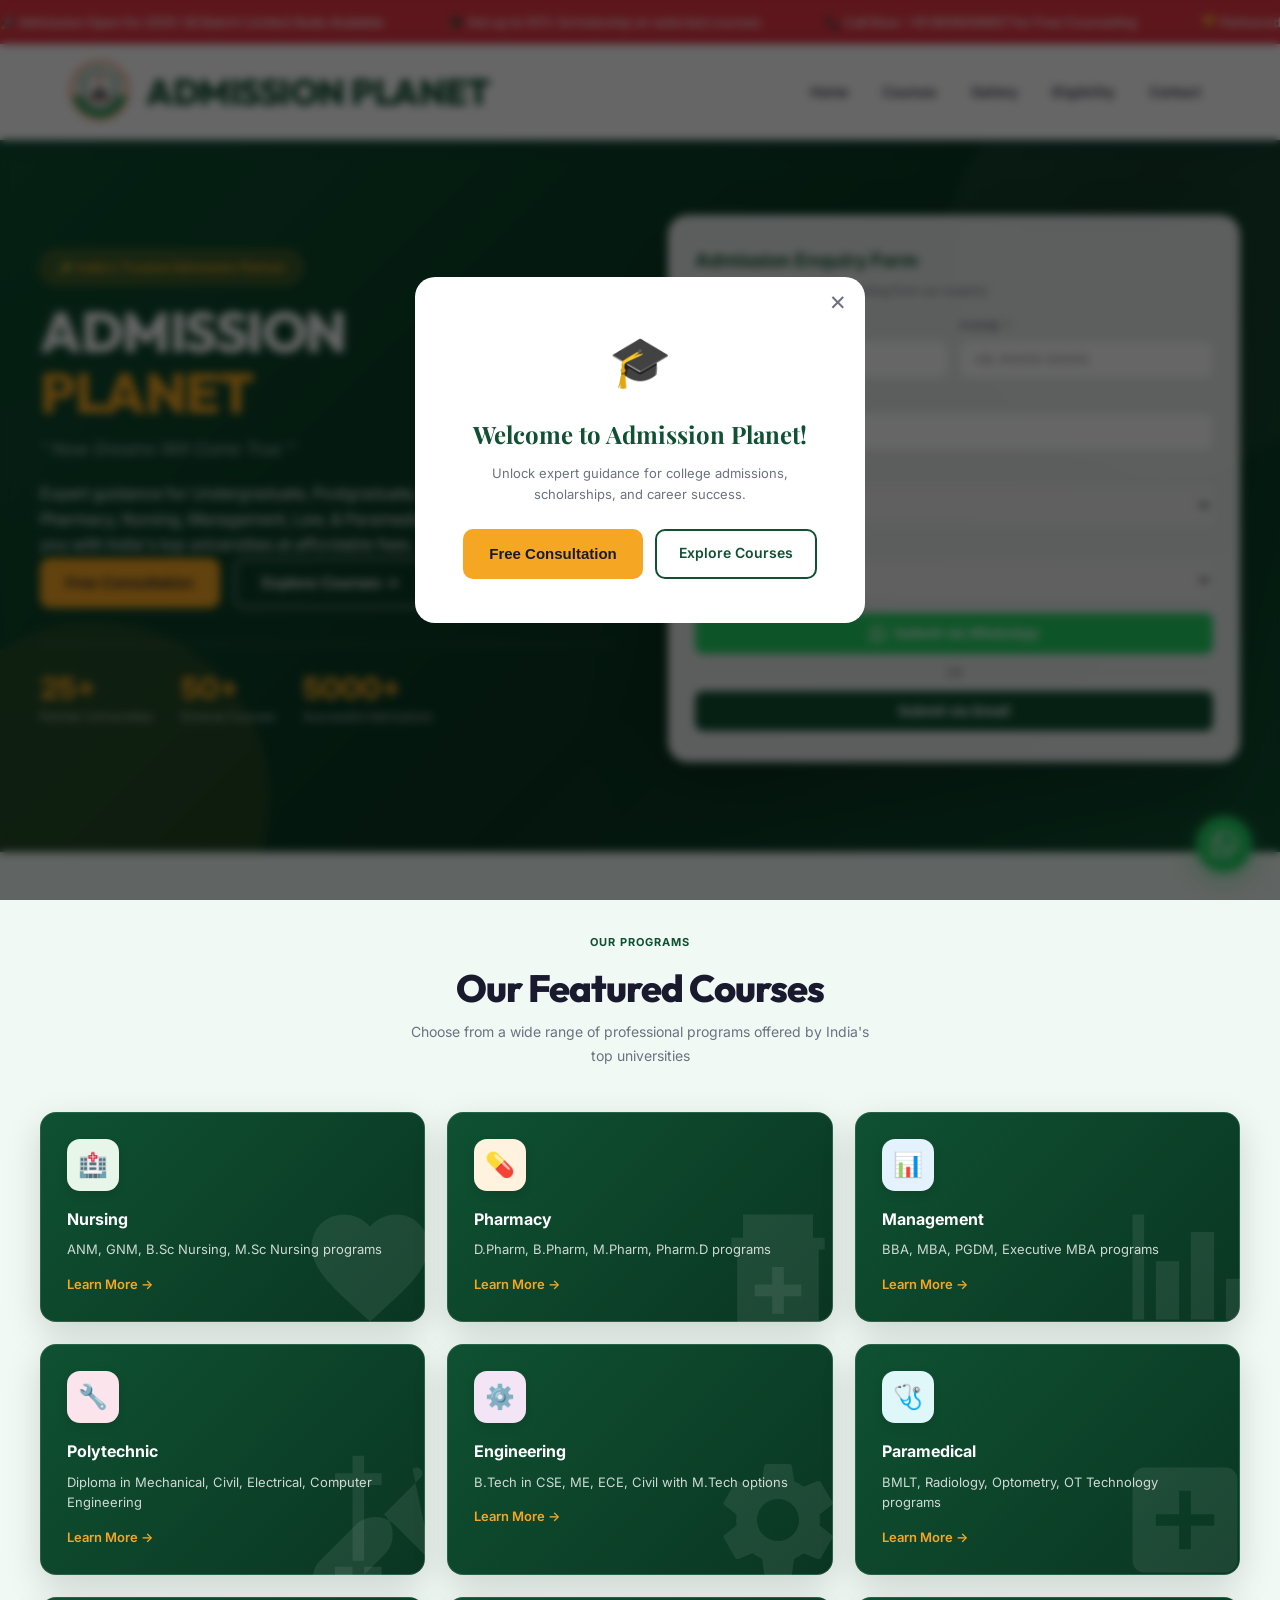
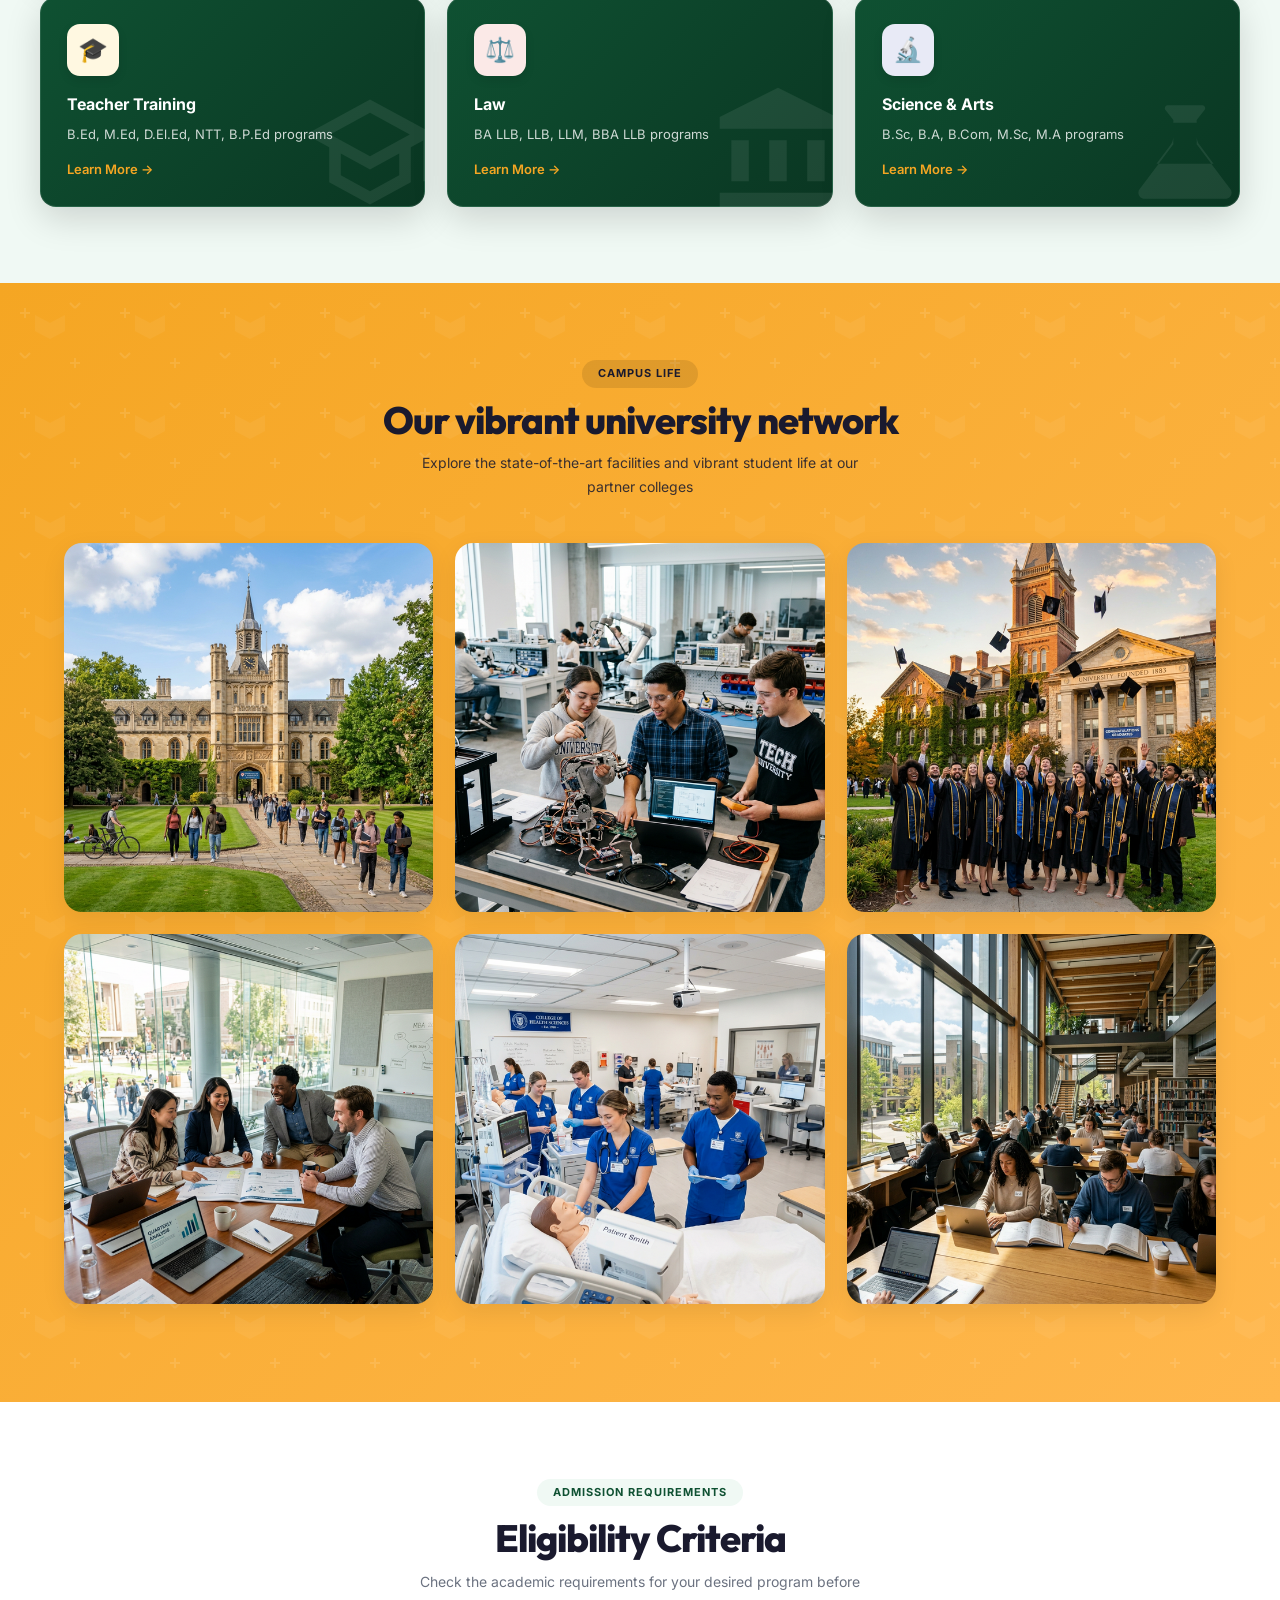
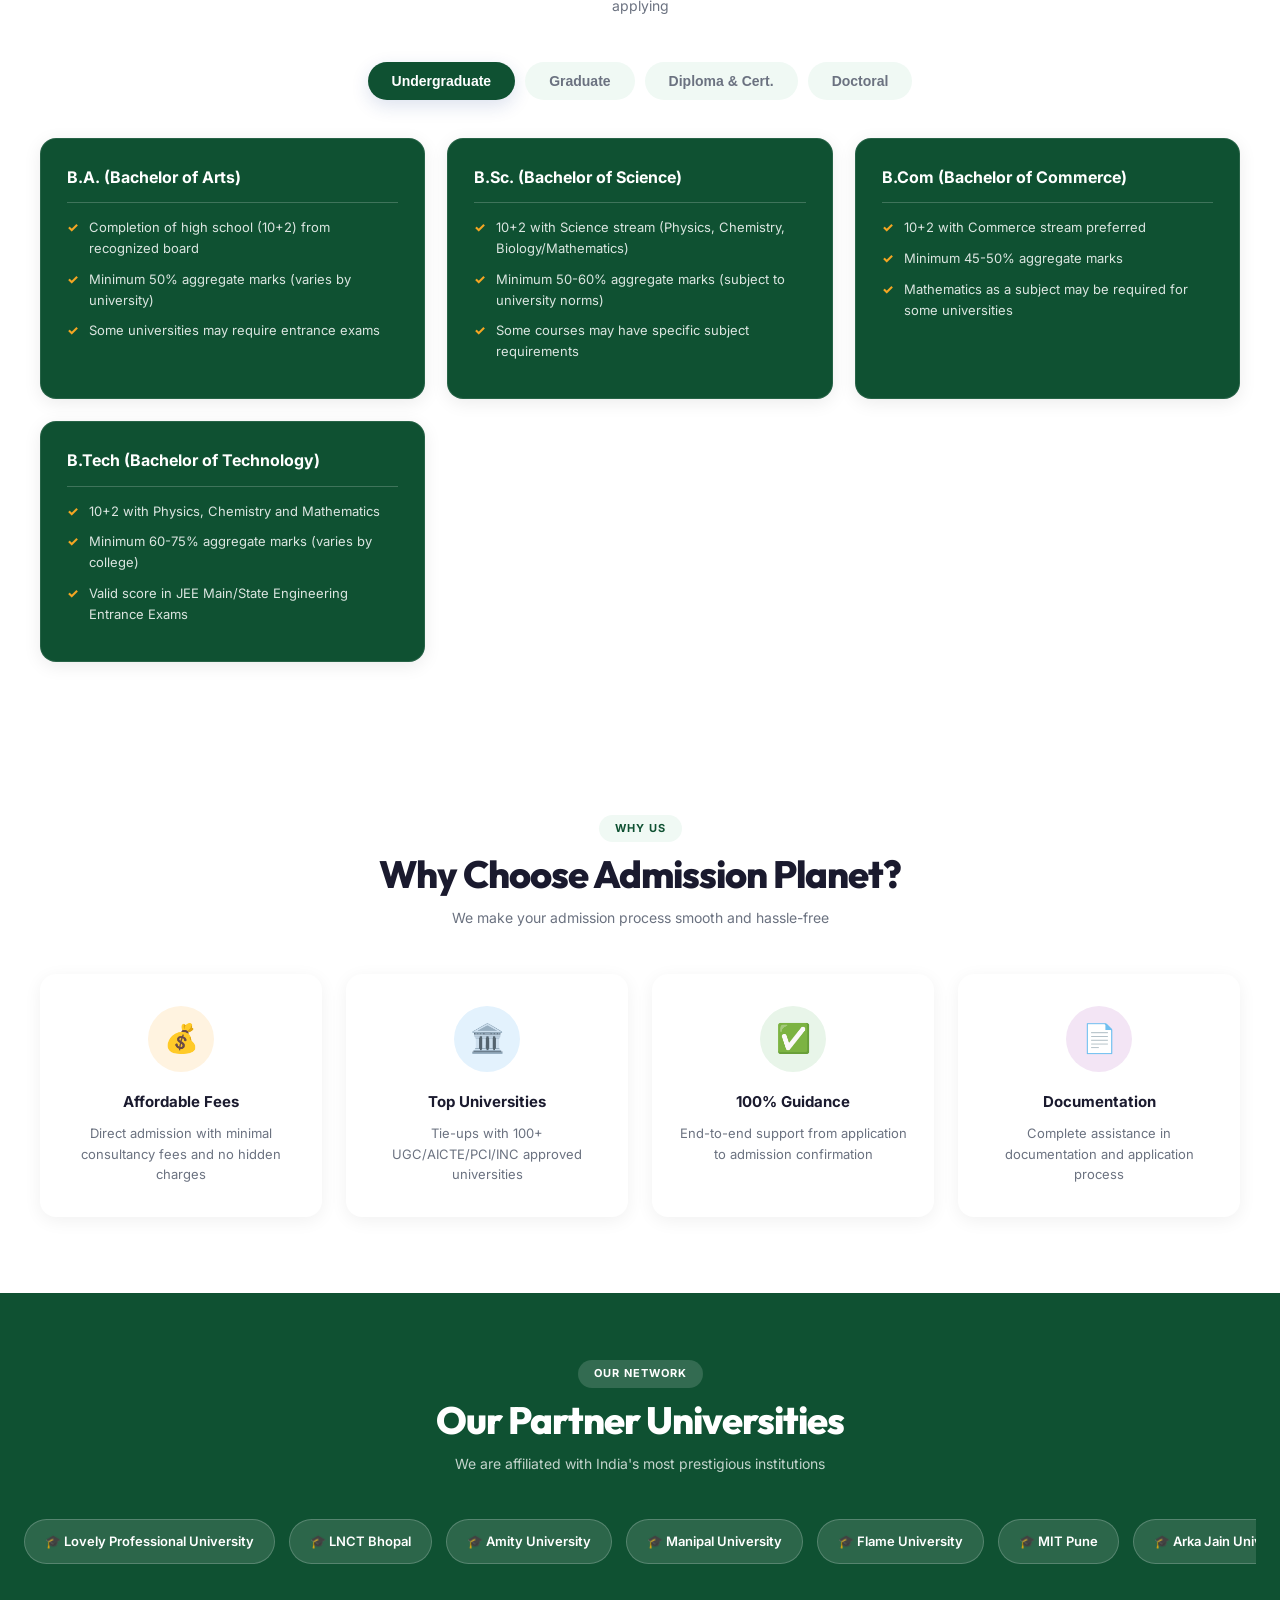
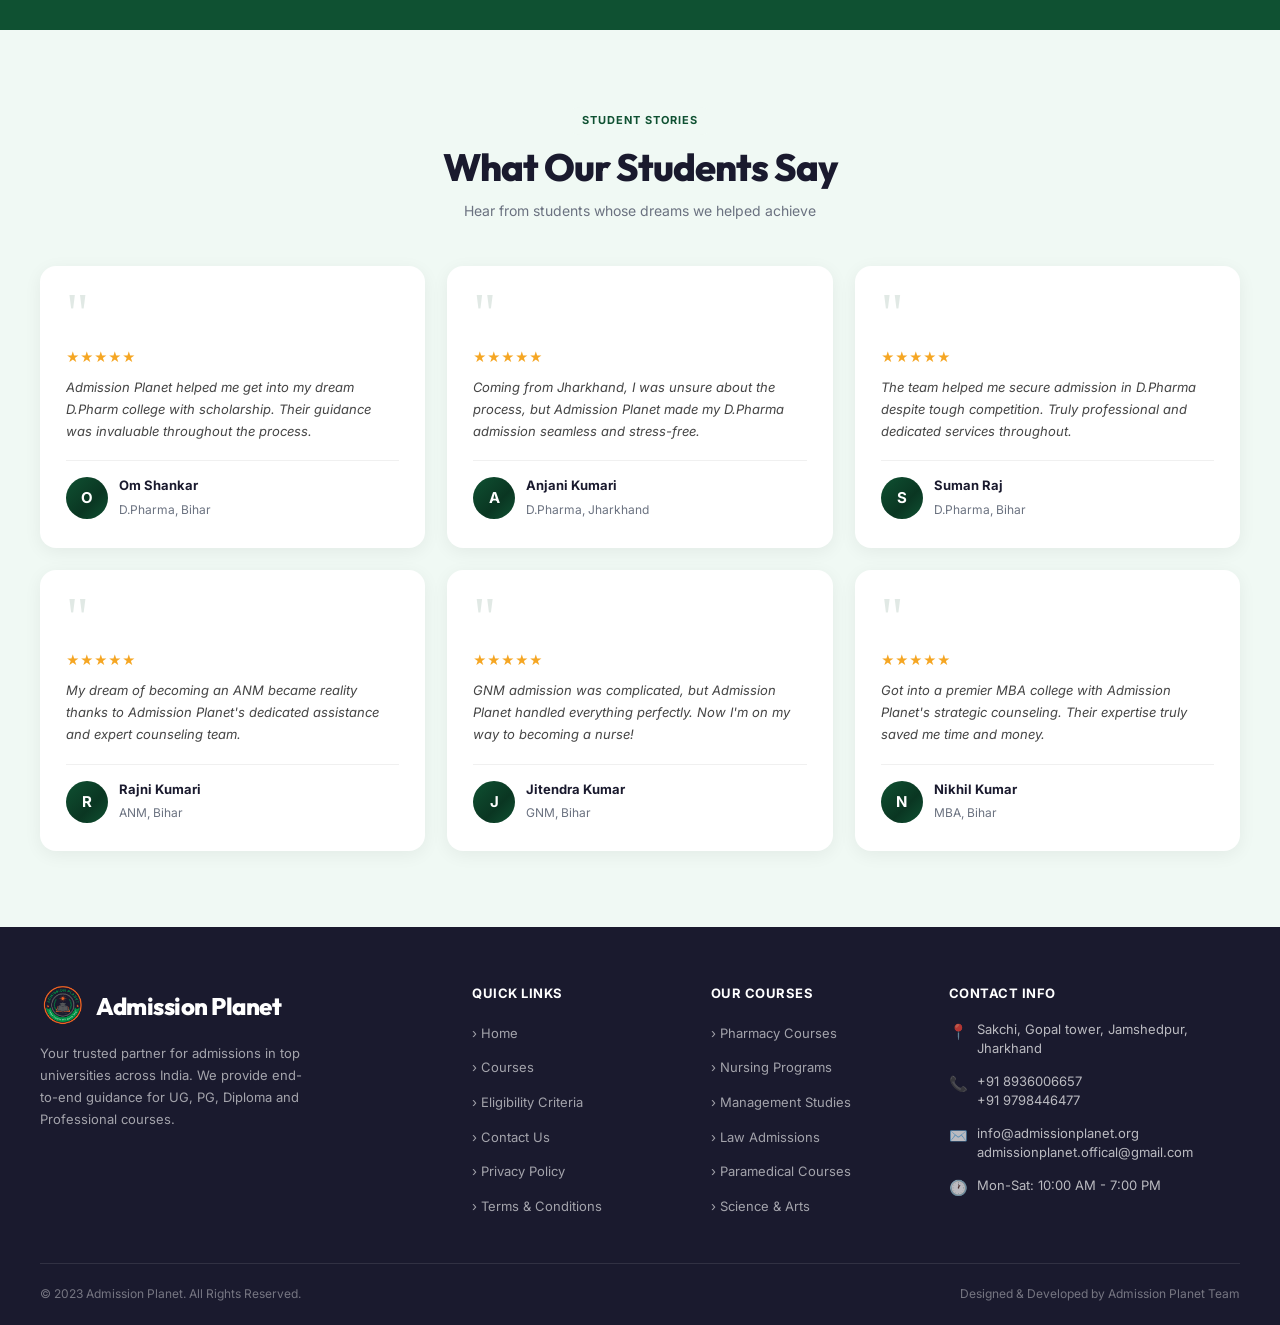
<file: index.html>
<!DOCTYPE html>
<html lang="en">

<head>
  <meta charset="UTF-8">
  <meta name="viewport" content="width=device-width, initial-scale=1.0">
  <title>Admission Planet | Top University Admissions in India</title>

  <!-- PWA Settings for Android & iOS -->
  <link rel="manifest" href="manifest.json">
  <meta name="theme-color" content="#0F5132">
  <meta name="apple-mobile-web-app-capable" content="yes">
  <meta name="apple-mobile-web-app-status-bar-style" content="black-translucent">
  <meta name="apple-mobile-web-app-title" content="AdmissionPlanet">
  <link rel="apple-touch-icon" href="assets/images/logo.png">

  <link
    href="https://fonts.googleapis.com/css2?family=Inter:wght@300;400;500;600&family=Outfit:wght@600;700;800&family=Playfair+Display:wght@700;800&display=swap"
    rel="stylesheet">
  <style>
    :root {
      --p: #0F5132;
      --pd: #0a3622;
      --a: #f5a623;
      --a2: #e63946;
      --l: #f0f9f4;
      --w: #fff;
      --g: #6b7280;
      --d: #1a1a2e;
      --ff-h: 'Outfit', sans-serif;
      --ff-b: 'Inter', sans-serif;
      --gr: linear-gradient(135deg, #0F5132 0%, #0a3622 60%, #0F5132 100%)
    }

    * {
      margin: 0;
      padding: 0;
      box-sizing: border-box
    }

    body {
      font-family: var(--ff-b);
      color: var(--d);
      overflow-x: hidden;
      line-height: 1.6
    }

    /* TICKER */
    .tk {
      background: var(--a2);
      color: #fff;
      padding: 9px 0;
      overflow: hidden;
      white-space: nowrap
    }

    .tk-t {
      display: inline-block;
      animation: tk 32s linear infinite
    }

    .tk-t span {
      margin-right: 60px;
      font-size: 13px;
      font-weight: 500
    }

    @keyframes tk {
      from {
        transform: translateX(100vw)
      }

      to {
        transform: translateX(-100%)
      }
    }

    /* NAV */
    nav {
      background: #fff;
      box-shadow: 0 2px 20px rgba(26, 60, 143, .12);
      position: sticky;
      top: 0;
      z-index: 1000
    }

    .ni {
      max-width: 1200px;
      margin: 0 auto;
      display: flex;
      align-items: center;
      justify-content: space-between;
      padding: 12px 24px
    }

    .logo {
      display: flex;
      align-items: center;
      gap: 10px;
      text-decoration: none
    }

    .li {
      width: 46px;
      height: 46px;
      background: var(--gr);
      border-radius: 12px;
      display: flex;
      align-items: center;
      justify-content: center;
      font-size: 20px
    }

    .lt {
      font-family: var(--ff-h);
      font-weight: 800;
      color: var(--p);
      line-height: 1.1;
      letter-spacing: -0.5px;
    }

    .logo img {
      height: 56px;
    }

    nav .logo img {
      height: 72px !important;
    }

    nav .lt {
      font-size: 36px !important;
    }

    .lt small {
      display: block;
      font-family: var(--ff-b);
      font-size: 10px;
      font-weight: 500;
      color: var(--g);
      letter-spacing: 1px;
      text-transform: uppercase
    }

    .nl {
      display: flex;
      list-style: none;
      gap: 4px
    }

    .nl a {
      text-decoration: none;
      color: var(--d);
      font-size: 14px;
      font-weight: 500;
      padding: 8px 15px;
      border-radius: 8px;
      transition: .2s
    }

    .nl a:hover,
    .nl a.ac {
      background: var(--p);
      color: #fff
    }

    .hb {
      display: none;
      font-size: 24px;
      cursor: pointer;
      background: none;
      border: none;
      color: var(--d)
    }

    /* HERO */
    .hero {
      background: var(--gr);
      color: #fff;
      padding: 75px 24px 90px;
      position: relative;
      overflow: hidden
    }

    .hero::before {
      content: '';
      position: absolute;
      top: -80px;
      right: -80px;
      width: 420px;
      height: 420px;
      background: rgba(255, 255, 255, .04);
      border-radius: 50%
    }

    .hero::after {
      content: '';
      position: absolute;
      bottom: -120px;
      left: -80px;
      width: 350px;
      height: 350px;
      background: rgba(245, 166, 35, .1);
      border-radius: 50%
    }

    .hi {
      max-width: 1200px;
      margin: 0 auto;
      display: grid;
      grid-template-columns: 1fr 1fr;
      gap: 56px;
      align-items: center;
      position: relative;
      z-index: 2
    }

    .badge {
      display: inline-block;
      background: rgba(245, 166, 35, .2);
      border: 1px solid rgba(245, 166, 35, .5);
      color: var(--a);
      padding: 6px 16px;
      border-radius: 50px;
      font-size: 13px;
      font-weight: 600;
      margin-bottom: 16px
    }

    .hero h1 {
      font-family: var(--ff-h);
      font-size: 56px;
      line-height: 1.1;
      margin-bottom: 12px;
      font-weight: 800;
      letter-spacing: -1.5px;
    }

    .hero h1 span {
      color: var(--a)
    }

    .tl {
      font-size: 17px;
      font-style: italic;
      opacity: .85;
      margin-bottom: 18px;
      font-weight: 300
    }

    .hero>div>p {
      font-size: 15px;
      opacity: .8;
      line-height: 1.7;
      margin-bottom: 30px
    }

    .hbs {
      display: flex;
      gap: 14px;
      flex-wrap: wrap
    }

    .bp {
      background: var(--a);
      color: var(--d);
      padding: 13px 26px;
      border-radius: 10px;
      font-weight: 700;
      font-size: 15px;
      text-decoration: none;
      transition: .2s;
      display: inline-block;
      border: none;
      cursor: pointer;
      font-family: 'Poppins', sans-serif
    }

    .bp:hover {
      background: #e09411;
      transform: translateY(-2px);
      box-shadow: 0 8px 24px rgba(245, 166, 35, .4)
    }

    .bo {
      border: 2px solid rgba(255, 255, 255, .5);
      color: #fff;
      padding: 11px 26px;
      border-radius: 10px;
      font-weight: 600;
      font-size: 15px;
      text-decoration: none;
      transition: .2s;
      display: inline-block
    }

    .bo:hover {
      border-color: #fff;
      background: rgba(255, 255, 255, .1)
    }

    .sr {
      display: flex;
      gap: 28px;
      margin-top: 36px;
      padding-top: 28px;
      border-top: 1px solid rgba(255, 255, 255, .2)
    }

    .st h3 {
      font-size: 30px;
      font-weight: 800;
      color: var(--a);
      line-height: 1
    }

    .st p {
      font-size: 12px;
      opacity: .75;
      margin-top: 4px
    }

    /* FORM */
    .fc {
      background: rgba(255, 255, 255, 0.9);
      backdrop-filter: blur(12px);
      -webkit-backdrop-filter: blur(12px);
      border: 1px solid rgba(255, 255, 255, 0.3);
      border-radius: 20px;
      padding: 30px 26px;
      box-shadow: 0 40px 80px rgba(0, 0, 0, 0.2);
      color: var(--d)
    }

    .fc h2 {
      font-size: 19px;
      font-weight: 700;
      color: var(--p);
      margin-bottom: 5px
    }

    .fc>p {
      font-size: 12px;
      color: var(--g);
      margin-bottom: 18px
    }

    .fg {
      margin-bottom: 13px
    }

    .fg label {
      display: block;
      font-size: 11px;
      font-weight: 600;
      color: var(--g);
      text-transform: uppercase;
      letter-spacing: .5px;
      margin-bottom: 5px
    }

    .fg input,
    .fg select {
      width: 100%;
      padding: 10px 12px;
      border: 1.5px solid #e5e7eb;
      border-radius: 8px;
      font-size: 13px;
      font-family: 'Poppins', sans-serif;
      color: var(--d);
      outline: none;
      transition: border .2s
    }

    .fg input:focus,
    .fg select:focus {
      border-color: var(--p)
    }

    .fr {
      display: grid;
      grid-template-columns: 1fr 1fr;
      gap: 12px
    }

    .bw {
      width: 100%;
      background: #25D366;
      color: #fff;
      border: none;
      padding: 12px;
      border-radius: 8px;
      font-weight: 700;
      font-size: 14px;
      cursor: pointer;
      font-family: 'Poppins', sans-serif;
      display: flex;
      align-items: center;
      justify-content: center;
      gap: 8px;
      margin-bottom: 9px;
      transition: .2s
    }

    .bw:hover {
      background: #1db954
    }

    .od {
      text-align: center;
      color: var(--g);
      font-size: 12px;
      margin: 9px 0;
      position: relative
    }

    .od::before,
    .od::after {
      content: '';
      position: absolute;
      top: 50%;
      width: 43%;
      height: 1px;
      background: #e5e7eb
    }

    .od::before {
      left: 0
    }

    .od::after {
      right: 0
    }

    .be {
      width: 100%;
      background: var(--p);
      color: #fff;
      border: none;
      padding: 12px;
      border-radius: 8px;
      font-weight: 600;
      font-size: 14px;
      cursor: pointer;
      font-family: 'Poppins', sans-serif;
      transition: .2s
    }

    .be:hover {
      background: var(--pd)
    }

    /* SECTIONS */
    section {
      padding: 76px 24px
    }

    .st-wrap {
      text-align: center;
      margin-bottom: 44px
    }

    .sl {
      display: inline-block;
      background: var(--l);
      color: var(--p);
      padding: 5px 16px;
      border-radius: 50px;
      font-size: 11px;
      font-weight: 700;
      text-transform: uppercase;
      letter-spacing: 1px;
      margin-bottom: 12px
    }

    .st-wrap h2 {
      font-family: var(--ff-h);
      font-size: 38px;
      font-weight: 800;
      color: var(--d);
      line-height: 1.1;
      letter-spacing: -1px;
    }

    .st-wrap p {
      font-size: 14px;
      color: var(--g);
      max-width: 480px;
      margin: 10px auto 0;
      line-height: 1.7
    }

    .con {
      max-width: 1200px;
      margin: 0 auto
    }

    /* COURSES */
    .cs {
      background: var(--l)
    }

    /* GALLERY */
    .gs {
      background: linear-gradient(135deg, #f5a623 0%, #ffb74d 100%),
        url("data:image/svg+xml,%3Csvg xmlns='http://www.w3.org/2000/svg' width='100' height='100' viewBox='0 0 100 100'%3E%3Cpath d='M25 25v10m5-5H20m55 45v10m5-5H70M25 75l5-5m-5 5l-5-5m55-45l5-5m-5 5l-5-5' stroke='%23ffffff' stroke-opacity='0.1' stroke-width='2'/%3E%3Cpath d='M50 40l-15-8v16l15 8 15-8V32l-15 8z' fill='%23ffffff' fill-opacity='0.05'/%3E%3C/svg%3E") !important;
      background-blend-mode: soft-light;
    }

    .gs .sl {
      background: rgba(0, 0, 0, 0.1);
      color: var(--d);
    }

    .gs h2 {
      color: var(--d);
    }

    .gs p {
      color: var(--d);
      opacity: 0.85;
    }

    .cg {
      display: grid;
      grid-template-columns: repeat(3, 1fr);
      gap: 22px
    }

    .cc {
      background-color: var(--p);
      background-position: right -16px bottom -16px, center;
      background-repeat: no-repeat;
      background-size: 140px, cover;
      border-radius: 16px;
      padding: 26px;
      box-shadow: 0 12px 35px rgba(0, 0, 0, 0.15);
      transition: 0.4s cubic-bezier(0.165, 0.84, 0.44, 1);
      border: 1px solid rgba(255, 255, 255, 0.1);
      text-decoration: none;
      color: #fff;
      display: block;
      position: relative;
      overflow: hidden;
    }

    .bg-1 {
      background-image: url("data:image/svg+xml,%3Csvg xmlns='http://www.w3.org/2000/svg' viewBox='0 0 24 24' fill='white' fill-opacity='0.08'%3E%3Cpath d='M12 21.35l-1.45-1.32C5.4 15.36 2 12.28 2 8.5 2 5.42 4.42 3 7.5 3c1.74 0 3.41.81 4.5 2.09C13.09 3.81 14.76 3 16.5 3 19.58 3 22 5.42 22 8.5c0 3.78-3.4 6.86-8.55 11.54L12 21.35z'/%3E%3C/svg%3E"),
        linear-gradient(135deg, var(--p) 0%, var(--pd) 100%);
    }

    .bg-2 {
      background-image: url("data:image/svg+xml,%3Csvg xmlns='http://www.w3.org/2000/svg' viewBox='0 0 24 24' fill='white' fill-opacity='0.08'%3E%3Cpath d='M6 3h12v4H6z'/%3E%3Cpath d='M4 7h16v2H4z'/%3E%3Cpath d='M5 9h14v12a2 2 0 01-2 2H7a2 2 0 01-2-2z'/%3E%3Cpath d='M11 12h2v3h3v2h-3v3h-2v-3H8v-2h3z'/%3E%3C/svg%3E"),
        linear-gradient(135deg, var(--p) 0%, var(--pd) 100%);
    }

    .bg-3 {
      background-image: url("data:image/svg+xml,%3Csvg xmlns='http://www.w3.org/2000/svg' viewBox='0 0 24 24' fill='white' fill-opacity='0.08'%3E%3Cpath d='M3 3h2v18H3z'/%3E%3Cpath d='M7 11h4v10H7z'/%3E%3Cpath d='M13 6h4v15h-4z'/%3E%3Cpath d='M19 14h4v7h-4z'/%3E%3C/svg%3E"),
        linear-gradient(135deg, var(--p) 0%, var(--pd) 100%);
    }

    .bg-4 {
      background-image: url("data:image/svg+xml,%3Csvg xmlns='http://www.w3.org/2000/svg' viewBox='0 0 24 24' fill='white' fill-opacity='0.08'%3E%3Cpath d='M22.7 19.3L16.4 13c-.9-1-2.2-1.5-3.5-1.5-1.3 0-2.6.5-3.5 1.5l-6.1 6.1c-1.4 1.4-1.4 3.6 0 5 1.4 1.4 3.6 1.4 5 0l6.1-6.1c1-.9 1.5-2.2 1.5-3.5 0-1.3-.5-2.6-1.5-3.5l6.3-6.3c.4-.4.4-1 0-1.4s-1-.4-1.4 0z'/%3E%3Cpath d='M14 4h-3V1h-2v3H6v2h3v14H6v2h3v-3h2v3h3v-2h-3V6h3V4z'/%3E%3C/svg%3E"),
        linear-gradient(135deg, var(--p) 0%, var(--pd) 100%);
    }

    .bg-5 {
      background-image: url("data:image/svg+xml,%3Csvg xmlns='http://www.w3.org/2000/svg' viewBox='0 0 24 24' fill='white' fill-opacity='0.08'%3E%3Cpath d='M19.14 12.94c.04-.3.06-.61.06-.94 0-.32-.02-.64-.06-.94l2.03-1.58c.18-.14.23-.41.12-.61l-1.92-3.32c-.12-.22-.37-.29-.59-.22l-2.39.96c-.5-.38-1.03-.7-1.62-.94L14.4 2.81c-.04-.24-.24-.41-.48-.41h-3.84c-.24 0-.43.17-.47.41L9.25 5.35C8.66 5.59 8.12 5.92 7.63 6.29L5.24 5.33c-.22-.08-.47 0-.59.22L2.73 8.87c-.11.21-.07.47.13.61l2.03 1.58c-.04.3-.06.61-.06.94s.02.64.06.94l-2.03 1.58c-.18.14-.23.41-.12.61l1.92 3.32c.12.22.37.29.59.22l2.39-.96c.5.38 1.03.7 1.62.94l0.36 2.54c.05.24.24.41.48.41h3.84c.24 0 .43-.17.47-.41l.36-2.54c.59-.24 1.13-.56 1.62-.94l2.39.96c.22.08.47 0 .59-.22l1.92-3.32c.12-.22.07-.49-.12-.61l-1.92-1.5z M12 15.6c-1.98 0-3.6-1.62-3.6-3.6s1.62-3.6 3.6-3.6 3.6 1.62 3.6 3.6-1.62 3.6-3.6 3.6z'/%3E%3C/svg%3E"),
        linear-gradient(135deg, var(--p) 0%, var(--pd) 100%);
    }

    .bg-6 {
      background-image: url("data:image/svg+xml,%3Csvg xmlns='http://www.w3.org/2000/svg' viewBox='0 0 24 24' fill='white' fill-opacity='0.08'%3E%3Cpath d='M19 3H5C3.9 3 3 3.9 3 5v14c0 1.1.9 2 2 2h14c1.1 0 2-.9 2-2V5c0-1.1-.9-2-2-2zm-2 10h-4v4h-2v-4H7v-2h4V7h2v4h4v2z'/%3E%3C/svg%3E"),
        linear-gradient(135deg, var(--p) 0%, var(--pd) 100%);
    }

    .bg-7 {
      background-image: url("data:image/svg+xml,%3Csvg xmlns='http://www.w3.org/2000/svg' viewBox='0 0 24 24' fill='white' fill-opacity='0.08'%3E%3Cpath d='M12 3L1 9l4 2.18v6L12 21l7-3.82v-6l2.12-1.15V17h2V9L12 3zm6.82 6L12 12.72 5.18 9 12 5.28 18.82 9zM17 15.99l-5 2.73-5-2.73v-3.72l5 2.73 5-2.73v3.72z'/%3E%3C/svg%3E"),
        linear-gradient(135deg, var(--p) 0%, var(--pd) 100%);
    }

    .bg-8 {
      background-image: url("data:image/svg+xml,%3Csvg xmlns='http://www.w3.org/2000/svg' viewBox='0 0 24 24' fill='white' fill-opacity='0.08'%3E%3Cpath d='M4 10h3v7H4zM10.5 10h3v7h-3zM2 19h20v3H2zM17 10h3v7h-3zM12 1L2 6v2h20V6z'/%3E%3C/svg%3E"),
        linear-gradient(135deg, var(--p) 0%, var(--pd) 100%);
    }

    .bg-9 {
      background-image: url("data:image/svg+xml,%3Csvg xmlns='http://www.w3.org/2000/svg' viewBox='0 0 24 24' fill='white' fill-opacity='0.08'%3E%3Cpath d='M19.8 18.4L14 10.67V6.5l1.35-1.69c.26-.33.03-.81-.39-.81H9.04c-.42 0-.65.48-.39.81L10 6.5v4.17L4.2 18.4c-.49.66.02 1.6.89 1.6h13.82c.87 0 1.38-.94.89-1.6zM7.1 14l2.38-3.17c.33-.44.52-.99.52-1.54V7h4v2.28c0 .56.19 1.1.52 1.54L16.9 14H7.1z'/%3E%3C/svg%3E"),
        linear-gradient(135deg, var(--p) 0%, var(--pd) 100%);
    }

    .cc:hover {
      transform: translateY(-10px);
      box-shadow: 0 25px 60px rgba(0, 0, 0, 0.3);
      border-color: rgba(255, 255, 255, 0.3);
    }

    .ci {
      width: 52px;
      height: 52px;
      border-radius: 13px;
      display: flex;
      align-items: center;
      justify-content: center;
      font-size: 24px;
      margin-bottom: 16px;
      box-shadow: 0 4px 10px rgba(0, 0, 0, 0.1);
    }

    .cc h3 {
      font-size: 16px;
      font-weight: 700;
      color: #fff;
      margin-bottom: 7px
    }

    .cc p {
      font-size: 13px;
      color: rgba(255, 255, 255, 0.8);
      line-height: 1.6;
      margin-bottom: 14px
    }

    .cl {
      font-size: 13px;
      font-weight: 600;
      color: var(--a)
    }

    /* WHY */
    .wg {
      display: grid;
      grid-template-columns: repeat(4, 1fr);
      gap: 24px
    }

    .wc {
      text-align: center;
      padding: 32px 22px;
      background: #fff;
      border-radius: 16px;
      box-shadow: 0 4px 18px rgba(0, 0, 0, .06);
      transition: .3s
    }

    .wc:hover {
      transform: translateY(-5px);
      box-shadow: 0 18px 45px rgba(26, 60, 143, .14)
    }

    .wi {
      width: 66px;
      height: 66px;
      border-radius: 50%;
      display: flex;
      align-items: center;
      justify-content: center;
      font-size: 28px;
      margin: 0 auto 18px
    }

    .wc h3 {
      font-size: 15px;
      font-weight: 700;
      margin-bottom: 9px;
      color: var(--d)
    }

    .wc p {
      font-size: 13px;
      color: var(--g);
      line-height: 1.6
    }

    /* UNIS */
    .us {
      background: var(--p);
      color: #fff;
      padding: 66px 24px
    }

    .us .st-wrap h2 {
      color: #fff
    }

    .us .sl {
      background: rgba(255, 255, 255, .15);
      color: #fff
    }

    .us .st-wrap p {
      color: rgba(255, 255, 255, .75)
    }

    .uscr {
      overflow: hidden;
      margin-top: 36px
    }

    .utr {
      display: flex;
      gap: 14px;
      animation: sc 26s linear infinite;
      width: max-content
    }

    .utr:hover {
      animation-play-state: paused
    }

    @keyframes sc {
      from {
        transform: translateX(0)
      }

      to {
        transform: translateX(-50%)
      }
    }

    .uc {
      background: rgba(255, 255, 255, .12);
      border: 1px solid rgba(255, 255, 255, .2);
      color: #fff;
      padding: 11px 20px;
      border-radius: 50px;
      font-size: 13px;
      font-weight: 600;
      white-space: nowrap;
      transition: .2s;
      cursor: default
    }

    .uc:hover {
      background: rgba(255, 255, 255, .25)
    }

    /* TESTIMONIALS */
    .ts {
      background: var(--l)
    }

    .tg {
      display: grid;
      grid-template-columns: repeat(3, 1fr);
      gap: 22px
    }

    .tc {
      background: #fff;
      border-radius: 16px;
      padding: 26px;
      box-shadow: 0 4px 18px rgba(0, 0, 0, .06);
      transition: .3s
    }

    .tc:hover {
      transform: translateY(-4px);
      box-shadow: 0 14px 38px rgba(26, 60, 143, .12)
    }

    .qm {
      font-size: 56px;
      color: var(--p);
      opacity: .12;
      line-height: .8;
      font-family: Georgia, serif;
      margin-bottom: 10px
    }

    .tc>p {
      font-size: 13px;
      color: #444;
      line-height: 1.7;
      margin-bottom: 18px;
      font-style: italic
    }

    .ta {
      display: flex;
      align-items: center;
      gap: 11px;
      border-top: 1px solid #f0f0f0;
      padding-top: 14px
    }

    .av {
      width: 42px;
      height: 42px;
      border-radius: 50%;
      background: var(--gr);
      display: flex;
      align-items: center;
      justify-content: center;
      color: #fff;
      font-weight: 700;
      font-size: 15px;
      flex-shrink: 0
    }

    .ai h4 {
      font-size: 13px;
      font-weight: 700;
      color: var(--d)
    }

    .ai span {
      font-size: 12px;
      color: var(--g)
    }

    .stars {
      color: var(--a);
      font-size: 13px;
      margin-bottom: 8px
    }

    /* FOOTER */
    footer {
      background: var(--d);
      color: #fff;
      padding: 56px 24px 22px
    }

    .fg2 {
      max-width: 1200px;
      margin: 0 auto;
      display: grid;
      grid-template-columns: 2fr 1fr 1fr 1.5fr;
      gap: 44px;
      padding-bottom: 36px;
      border-bottom: 1px solid rgba(255, 255, 255, .1)
    }

    .fb p {
      font-size: 13px;
      color: rgba(255, 255, 255, .6);
      line-height: 1.7;
      margin-top: 13px;
      max-width: 270px
    }

    .fc2 h4 {
      font-size: 13px;
      font-weight: 700;
      color: #fff;
      margin-bottom: 16px;
      text-transform: uppercase;
      letter-spacing: .5px
    }

    .fc2 ul {
      list-style: none
    }

    .fc2 ul li {
      margin-bottom: 9px
    }

    .fc2 ul li a {
      text-decoration: none;
      color: rgba(255, 255, 255, .6);
      font-size: 13px;
      transition: .2s
    }

    .fc2 ul li a:hover {
      color: var(--a)
    }

    .ci2 {
      display: flex;
      align-items: flex-start;
      gap: 9px;
      margin-bottom: 13px;
      color: rgba(255, 255, 255, .7);
      font-size: 13px;
      line-height: 1.5
    }

    .ci2 span:first-child {
      font-size: 15px;
      flex-shrink: 0;
      margin-top: 1px
    }

    .fb2 {
      max-width: 1200px;
      margin: 20px auto 0;
      display: flex;
      align-items: center;
      justify-content: space-between;
      font-size: 12px;
      color: rgba(255, 255, 255, .4)
    }

    /* WA FLOAT */
    .wa {
      position: fixed;
      bottom: 28px;
      right: 28px;
      background: #25D366;
      color: #fff;
      width: 56px;
      height: 56px;
      border-radius: 50%;
      display: flex;
      align-items: center;
      justify-content: center;
      box-shadow: 0 6px 22px rgba(37, 211, 102, .5);
      text-decoration: none;
      z-index: 999;
      transition: .3s;
      animation: pu 2s infinite
    }

    .wa:hover {
      transform: scale(1.1)
    }

    @keyframes pu {
      0% {
        box-shadow: 0 0 0 0 rgba(37, 211, 102, .6)
      }

      70% {
        box-shadow: 0 0 0 13px rgba(37, 211, 102, 0)
      }

      100% {
        box-shadow: 0 0 0 0 rgba(37, 211, 102, 0)
      }
    }

    /* POPUP */
    .po {
      position: fixed;
      inset: 0;
      background: rgba(0, 0, 0, .6);
      z-index: 9999;
      display: flex;
      align-items: center;
      justify-content: center;
      backdrop-filter: blur(4px);
      animation: fi .3s ease
    }

    @keyframes fi {
      from {
        opacity: 0
      }

      to {
        opacity: 1
      }
    }

    .pb {
      background: #fff;
      border-radius: 20px;
      padding: 44px 36px;
      max-width: 450px;
      width: 90%;
      text-align: center;
      position: relative;
      animation: su .3s ease
    }

    @keyframes su {
      from {
        transform: translateY(28px);
        opacity: 0
      }

      to {
        transform: translateY(0);
        opacity: 1
      }
    }

    .pe {
      font-size: 50px;
      margin-bottom: 14px
    }

    .pb h2 {
      font-family: 'Playfair Display', serif;
      font-size: 24px;
      color: var(--p);
      margin-bottom: 10px
    }

    .pb>p {
      font-size: 13px;
      color: var(--g);
      line-height: 1.6;
      margin-bottom: 24px
    }

    .pbs {
      display: flex;
      gap: 12px;
      justify-content: center;
      flex-wrap: wrap
    }

    .pc {
      position: absolute;
      top: 14px;
      right: 18px;
      font-size: 21px;
      cursor: pointer;
      color: var(--g);
      background: none;
      border: none
    }

    .pc:hover {
      color: var(--d)
    }

    /* GALLERY */
    .gs {
      background: var(--l)
    }

    .gg {
      column-count: 3;
      column-gap: 22px;
      padding: 0 24px;
      max-width: 1200px;
      margin: 0 auto
    }

    .gi {
      break-inside: avoid;
      margin-bottom: 22px;
      border-radius: 18px;
      overflow: hidden;
      position: relative;
      box-shadow: 0 8px 24px rgba(0, 0, 0, .08)
    }

    .gi img {
      width: 100%;
      display: block;
      transition: transform .5s ease
    }

    .gi:hover img {
      transform: scale(1.08)
    }

    .gi-o {
      position: absolute;
      inset: 0;
      background: linear-gradient(to top, rgba(15, 36, 96, .85) 0%, rgba(15, 36, 96, 0) 60%);
      opacity: 0;
      transition: .4s ease;
      display: flex;
      align-items: flex-end;
      padding: 24px
    }

    .gi:hover .gi-o {
      opacity: 1
    }

    .gi-t h3 {
      color: #fff;
      font-size: 16px;
      font-weight: 700;
      margin-bottom: 4px;
      transform: translateY(15px);
      transition: .4s ease
    }

    .gi-t p {
      color: rgba(255, 255, 255, .8);
      font-size: 13px;
      transform: translateY(15px);
      transition: .4s ease;
      transition-delay: .05s
    }

    .gi:hover .gi-t h3,
    .gi:hover .gi-t p {
      transform: translateY(0)
    }

    @media(max-width:900px) {
      .gg {
        column-count: 2
      }
    }

    @media(max-width:600px) {
      .gg {
        column-count: 1
      }
    }

    /* ELIGIBILITY TABS */
    .es {
      background: #fff
    }

    .et-c {
      display: flex;
      gap: 10px;
      justify-content: center;
      flex-wrap: wrap;
      margin-bottom: 38px
    }

    .et-b {
      background: var(--l);
      color: var(--g);
      border: none;
      padding: 11px 24px;
      border-radius: 50px;
      font-weight: 600;
      font-size: 14px;
      cursor: pointer;
      transition: .3s;
      font-family: 'Poppins', sans-serif
    }

    .et-b:hover,
    .et-b.ac {
      background: var(--p);
      color: #fff;
      box-shadow: 0 6px 18px rgba(26, 60, 143, .15)
    }

    .ec-p {
      display: none;
      animation: fi .4s ease
    }

    .ec-p.ac {
      display: block
    }

    .ec-g {
      display: grid;
      grid-template-columns: repeat(3, 1fr);
      gap: 22px
    }

    .ec-c {
      background: var(--p);
      border: 1px solid rgba(255, 255, 255, 0.1);
      border-radius: 16px;
      padding: 26px;
      box-shadow: 0 4px 18px rgba(0, 0, 0, .08);
      transition: .3s;
      color: #fff
    }

    .ec-c:hover {
      border-color: rgba(255, 255, 255, 0.4);
      transform: translateY(-4px);
      box-shadow: 0 12px 30px rgba(15, 81, 50, .4)
    }

    .ec-c h3 {
      font-size: 16px;
      font-weight: 700;
      color: #fff;
      margin-bottom: 14px;
      padding-bottom: 12px;
      border-bottom: 1px solid rgba(255, 255, 255, 0.2)
    }

    .ec-c ul {
      list-style: none
    }

    .ec-c ul li {
      position: relative;
      padding-left: 22px;
      font-size: 13px;
      color: rgba(255, 255, 255, 0.85);
      margin-bottom: 10px;
      line-height: 1.6
    }

    .ec-c ul li::before {
      content: '✓';
      position: absolute;
      left: 0;
      color: var(--a);
      font-weight: 800;
      font-size: 13px
    }

    @media(max-width:900px) {
      .ec-g {
        grid-template-columns: repeat(2, 1fr)
      }
    }

    @media(max-width:600px) {
      .ec-g {
        grid-template-columns: 1fr
      }
    }

    /* LEGAL MODALS */
    .l-m {
      display: none;
      position: fixed;
      inset: 0;
      z-index: 2000;
      background: rgba(0, 0, 0, 0.85);
      backdrop-filter: blur(8px);
      align-items: center;
      justify-content: center;
      padding: 20px;
      animation: fi 0.3s ease;
    }

    .l-m.ac {
      display: flex;
    }

    .l-m-c {
      background: #fff;
      width: 100%;
      max-width: 700px;
      max-height: 85vh;
      border-radius: 20px;
      position: relative;
      padding: 40px;
      overflow-y: auto;
      box-shadow: 0 25px 60px rgba(0, 0, 0, 0.4);
      transform: scale(0.95);
      transition: 0.3s ease;
    }

    .l-m.ac .l-m-c {
      transform: scale(1);
    }

    .l-m-x {
      position: absolute;
      top: 20px;
      right: 20px;
      font-size: 24px;
      color: var(--g);
      cursor: pointer;
      background: none;
      border: none;
      transition: 0.2s;
    }

    .l-m-x:hover {
      color: var(--a2);
    }

    .l-m-c h2 {
      font-family: var(--ff-h);
      color: var(--p);
      margin-bottom: 20px;
      font-size: 28px;
      letter-spacing: -0.5px;
    }

    /* REVEAL ANIMATIONS */
    .rv {
      opacity: 0;
      transform: translateY(30px);
      transition: 0.8s cubic-bezier(0.2, 0.8, 0.2, 1);
    }

    .rv.active {
      opacity: 1;
      transform: translateY(0);
    }

    .rv-l {
      transform: translateX(-30px);
    }

    .rv-r {
      transform: translateX(30px);
    }

    .rv-l.active,
    .rv-r.active {
      transform: translateX(0);
    }

    .l-m-c h3 {
      font-size: 16px;
      margin: 24px 0 10px;
      color: var(--d);
      font-weight: 700;
    }

    .l-m-c p,
    .l-m-c li {
      font-size: 14px;
      color: var(--g);
      line-height: 1.6;
      margin-bottom: 12px;
    }

    .l-m-c ul {
      padding-left: 20px;
      margin-bottom: 15px;
    }

    /* RESPONSIVE */
    @media(max-width:900px) {
      .hi {
        grid-template-columns: 1fr;
        gap: 36px
      }

      .hero h1 {
        font-size: 36px
      }

      .cg {
        grid-template-columns: repeat(2, 1fr)
      }

      .wg {
        grid-template-columns: repeat(2, 1fr)
      }

      .tg {
        grid-template-columns: 1fr
      }

      .fg2 {
        grid-template-columns: 1fr 1fr;
        gap: 28px
      }

      .nl {
        display: none;
        position: absolute;
        top: 70px;
        left: 0;
        right: 0;
        background: #fff;
        flex-direction: column;
        padding: 18px;
        box-shadow: 0 10px 28px rgba(0, 0, 0, .1)
      }

      .nl.op {
        display: flex
      }

      .hb {
        display: block
      }

      .sr {
        flex-wrap: wrap;
        gap: 18px
      }

      .fr {
        grid-template-columns: 1fr
      }
    }

    @media(max-width:600px) {

      .cg,
      .wg {
        grid-template-columns: 1fr
      }

      .fg2 {
        grid-template-columns: 1fr
      }

      .hero {
        padding: 48px 18px 56px
      }

      .st-wrap h2 {
        font-size: 28px
      }

      .fb2 {
        flex-direction: column;
        gap: 8px;
        text-align: center
      }
    }
  </style>
</head>

<body>

  <!-- TICKER -->
  <div class="tk">
    <div class="tk-t">
      <span>🚀 Admission Open for 2025-26 Batch! Limited Seats Available</span>
      <span>🎓 Get up to 50% Scholarship on selected courses</span>
      <span>📞 Call Now: +91 8936006657 for Free Counseling</span>
      <span>🏆 Partnered with 25+ Top Universities in India</span>
      <span>🚀 Admission Open for 2025-26 Batch! Limited Seats Available</span>
      <span>🎓 Get up to 50% Scholarship on selected courses</span>
      <span>📞 Call Now: +91 8936006657 for Free Counseling</span>
      <span>🏆 Partnered with 25+ Top Universities in India</span>
    </div>
  </div>

  <!-- NAV -->
  <nav>
    <div class="ni">
      <a href="#" class="logo">
        <img src="assets/images/logo.png" alt="Admission Planet Logo">
        <div class="lt">ADMISSION PLANET</div>
      </a>
      <ul class="nl" id="navLinks">
        <li><a href="#home" class="ac">Home</a></li>
        <li><a href="#courses">Courses</a></li>
        <li><a href="#gallery">Gallery</a></li>
        <li><a href="#eligibility">Eligibility</a></li>
        <li><a href="#contact">Contact</a></li>
      </ul>
      <button class="hb" onclick="document.getElementById('navLinks').classList.toggle('op')">☰</button>
    </div>
  </nav>

  <!-- HERO -->
  <section class="hero" id="home">
    <div class="hi">
      <div>
        <div class="badge">✨ India's Trusted Admission Partner</div>
        <h1>ADMISSION<br><span>PLANET</span></h1>
        <p class="tl">" Now Dreams Will Come True "</p>
        <p>Expert guidance for Undergraduate, Postgraduate, Teacher Training, Pharmacy, Nursing, Management, Law, &amp;
          Paramedical courses. We connect you with India's top universities at affordable fees.</p>
        <div class="hbs">
          <a href="#enquiry" class="bp">Free Consultation</a>
          <a href="#courses" class="bo">Explore Courses →</a>
        </div>
        <div class="sr">
          <div class="st">
            <h3 id="s1">0+</h3>
            <p>Partner Universities</p>
          </div>
          <div class="st">
            <h3 id="s2">0+</h3>
            <p>Diverse Courses</p>
          </div>
          <div class="st">
            <h3 id="s3">0+</h3>
            <p>Successful Admissions</p>
          </div>
        </div>
      </div>
      <!-- FORM -->
      <div class="fc" id="enquiry">
        <h2>Admission Enquiry Form</h2>
        <p>Fill this form to get free counseling from our experts</p>
        <div class="fr">
          <div class="fg"><label>Full Name *</label><input type="text" placeholder="Your name"></div>
          <div class="fg"><label>Phone *</label><input type="tel" placeholder="+91 XXXXX XXXXX"></div>
        </div>
        <div class="fg"><label>Email Address</label><input type="email" placeholder="your@email.com"></div>
        <div class="fg">
          <label>Select Course *</label>
          <select>
            <option value="">-- Select Course --</option>
            <option>Pharmacy (B.Pharm/D.Pharm/M.Pharm)</option>
            <option>Nursing (ANM/GNM/B.Sc/M.Sc)</option>
            <option>Management (BBA/MBA/PGDM)</option>
            <option>Law (LLB/BA LLB/LLM)</option>
            <option>Teacher Training</option>
            <option>Paramedical Courses</option>
            <option>B.Tech Engineering</option>
            <option>B.Sc Science</option>
            <option>B.A Arts</option>
            <option>B.Com Commerce</option>
            <option>Diploma Courses</option>
            <option>Ph.D Programs</option>
          </select>
        </div>
        <div class="fg">
          <label>Current Qualification *</label>
          <select>
            <option value="">-- Select --</option>
            <option>10th Pass</option>
            <option>12th Pass</option>
            <option>Graduate</option>
            <option>Post Graduate</option>
            <option>Diploma Holder</option>
          </select>
        </div>
        <button class="bw">
          <svg width="17" height="17" viewBox="0 0 24 24" fill="white">
            <path
              d="M17.472 14.382c-.297-.149-1.758-.867-2.03-.967-.273-.099-.471-.148-.67.15-.197.297-.767.966-.94 1.164-.173.199-.347.223-.644.075-.297-.15-1.255-.463-2.39-1.475-.883-.788-1.48-1.761-1.653-2.059-.173-.297-.018-.458.13-.606.134-.133.298-.347.446-.52.149-.174.198-.298.298-.497.099-.198.05-.371-.025-.52-.075-.149-.669-1.612-.916-2.207-.242-.579-.487-.5-.669-.51-.173-.008-.371-.01-.57-.01-.198 0-.52.074-.792.372-.272.297-1.04 1.016-1.04 2.479 0 1.462 1.065 2.875 1.213 3.074.149.198 2.096 3.2 5.077 4.487.709.306 1.262.489 1.694.625.712.227 1.36.195 1.871.118.571-.085 1.758-.719 2.006-1.413.248-.694.248-1.289.173-1.413z" />
            <path
              d="M12 0C5.373 0 0 5.373 0 12c0 2.127.558 4.126 1.533 5.858L0 24l6.335-1.524A11.94 11.94 0 0012 24c6.627 0 12-5.373 12-12S18.627 0 12 0zm0 22c-1.82 0-3.53-.49-5.003-1.346l-.36-.213-3.76.905.944-3.663-.234-.376A9.952 9.952 0 012 12C2 6.477 6.477 2 12 2s10 4.477 10 10-4.477 10-10 10z" />
          </svg>
          Submit via WhatsApp
        </button>
        <div class="od">OR</div>
        <button class="be">Submit via Email</button>
      </div>
    </div>
  </section>

  <!-- COURSES -->
  <section class="cs rv" id="courses">
    <div class="con">
      <div class="st-wrap rv">
        <div class="sl">Our Programs</div>
        <h2>Our Featured Courses</h2>
        <p>Choose from a wide range of professional programs offered by India's top universities</p>
      </div>
      <div class="cg">
        <a href="#" class="cc bg-1">
          <div class="ci" style="background:#e8f5e9">🏥</div>
          <h3>Nursing</h3>
          <p>ANM, GNM, B.Sc Nursing, M.Sc Nursing programs</p>
          <div class="cl">Learn More →</div>
        </a>
        <a href="#" class="cc bg-2">
          <div class="ci" style="background:#fff3e0">💊</div>
          <h3>Pharmacy</h3>
          <p>D.Pharm, B.Pharm, M.Pharm, Pharm.D programs</p>
          <div class="cl">Learn More →</div>
        </a>
        <a href="#" class="cc bg-3">
          <div class="ci" style="background:#e3f2fd">📊</div>
          <h3>Management</h3>
          <p>BBA, MBA, PGDM, Executive MBA programs</p>
          <div class="cl">Learn More →</div>
        </a>
        <a href="#" class="cc bg-4">
          <div class="ci" style="background:#fce4ec">🔧</div>
          <h3>Polytechnic</h3>
          <p>Diploma in Mechanical, Civil, Electrical, Computer Engineering</p>
          <div class="cl">Learn More →</div>
        </a>
        <a href="#" class="cc bg-5">
          <div class="ci" style="background:#f3e5f5">⚙️</div>
          <h3>Engineering</h3>
          <p>B.Tech in CSE, ME, ECE, Civil with M.Tech options</p>
          <div class="cl">Learn More →</div>
        </a>
        <a href="#" class="cc bg-6">
          <div class="ci" style="background:#e0f7fa">🩺</div>
          <h3>Paramedical</h3>
          <p>BMLT, Radiology, Optometry, OT Technology programs</p>
          <div class="cl">Learn More →</div>
        </a>
        <a href="#" class="cc bg-7">
          <div class="ci" style="background:#fff8e1">🎓</div>
          <h3>Teacher Training</h3>
          <p>B.Ed, M.Ed, D.El.Ed, NTT, B.P.Ed programs</p>
          <div class="cl">Learn More →</div>
        </a>
        <a href="#" class="cc bg-8">
          <div class="ci" style="background:#fbe9e7">⚖️</div>
          <h3>Law</h3>
          <p>BA LLB, LLB, LLM, BBA LLB programs</p>
          <div class="cl">Learn More →</div>
        </a>
        <a href="#" class="cc bg-9">
          <div class="ci" style="background:#e8eaf6">🔬</div>
          <h3>Science &amp; Arts</h3>
          <p>B.Sc, B.A, B.Com, M.Sc, M.A programs</p>
          <div class="cl">Learn More →</div>
        </a>
      </div>
    </div>
  </section>

  <!-- GALLERY -->
  <section class="gs rv" id="gallery">
    <div class="st-wrap rv">
      <div class="sl">Campus Life</div>
      <h2>Our vibrant university network</h2>
      <p>Explore the state-of-the-art facilities and vibrant student life at our partner colleges</p>
    </div>
    <div class="gg">
      <div class="gi">
        <img src="assets/images/college_campus_1772563253847.png" alt="University Campus">
        <div class="gi-o">
          <div class="gi-t">
            <h3>Premium Infrastructure</h3>
            <p>Beautiful, green university campuses</p>
          </div>
        </div>
      </div>
      <div class="gi">
        <img src="assets/images/mba_students_1772563274269.png" alt="MBA Students">
        <div class="gi-o">
          <div class="gi-t">
            <h3>MBA Programs</h3>
            <p>Modern corporate boardrooms</p>
          </div>
        </div>
      </div>
      <div class="gi">
        <img src="assets/images/engineering_lab_1772563318153.png" alt="Engineering Lab">
        <div class="gi-o">
          <div class="gi-t">
            <h3>Engineering Labs</h3>
            <p>High-tech robotics and electronics</p>
          </div>
        </div>
      </div>
      <div class="gi">
        <img src="assets/images/nursing_students_1772563342399.png" alt="Nursing Students">
        <div class="gi-o">
          <div class="gi-t">
            <h3>Healthcare Training</h3>
            <p>Advanced medical simulation labs</p>
          </div>
        </div>
      </div>
      <div class="gi">
        <img src="assets/images/graduation_ceremony_1772563365161.png" alt="Graduation Ceremony">
        <div class="gi-o">
          <div class="gi-t">
            <h3>Successful Placements</h3>
            <p>Join our thriving alumni network</p>
          </div>
        </div>
      </div>
      <div class="gi">
        <img src="assets/images/library_study_1772563381609.png" alt="University Library">
        <div class="gi-o">
          <div class="gi-t">
            <h3>World-Class Libraries</h3>
            <p>Aesthetic and modern study spaces</p>
          </div>
        </div>
      </div>
    </div>
  </section>

  <!-- ELIGIBILITY -->
  <section class="es rv" id="eligibility">
    <div class="con">
      <div class="st-wrap rv">
        <div class="sl">Admission Requirements</div>
        <h2>Eligibility Criteria</h2>
        <p>Check the academic requirements for your desired program before applying</p>
      </div>

      <div class="et-c">
        <button class="et-b ac" onclick="openTab(event, 'tab-ug')">Undergraduate</button>
        <button class="et-b" onclick="openTab(event, 'tab-pg')">Graduate</button>
        <button class="et-b" onclick="openTab(event, 'tab-dip')">Diploma &amp; Cert.</button>
        <button class="et-b" onclick="openTab(event, 'tab-doc')">Doctoral</button>
      </div>

      <div class="ec-p ac" id="tab-ug">
        <div class="ec-g">
          <div class="ec-c">
            <h3>B.A. (Bachelor of Arts)</h3>
            <ul>
              <li>Completion of high school (10+2) from recognized board</li>
              <li>Minimum 50% aggregate marks (varies by university)</li>
              <li>Some universities may require entrance exams</li>
            </ul>
          </div>
          <div class="ec-c">
            <h3>B.Sc. (Bachelor of Science)</h3>
            <ul>
              <li>10+2 with Science stream (Physics, Chemistry, Biology/Mathematics)</li>
              <li>Minimum 50-60% aggregate marks (subject to university norms)</li>
              <li>Some courses may have specific subject requirements</li>
            </ul>
          </div>
          <div class="ec-c">
            <h3>B.Com (Bachelor of Commerce)</h3>
            <ul>
              <li>10+2 with Commerce stream preferred</li>
              <li>Minimum 45-50% aggregate marks</li>
              <li>Mathematics as a subject may be required for some universities</li>
            </ul>
          </div>
          <div class="ec-c">
            <h3>B.Tech (Bachelor of Technology)</h3>
            <ul>
              <li>10+2 with Physics, Chemistry and Mathematics</li>
              <li>Minimum 60-75% aggregate marks (varies by college)</li>
              <li>Valid score in JEE Main/State Engineering Entrance Exams</li>
            </ul>
          </div>
        </div>
      </div>

      <div class="ec-p" id="tab-pg">
        <div class="ec-g">
          <div class="ec-c">
            <h3>M.A. (Master of Arts)</h3>
            <ul>
              <li>Bachelor's degree (B.A. or equivalent) in relevant discipline</li>
              <li>Minimum 50-55% aggregate marks</li>
              <li>Some universities conduct entrance exams</li>
            </ul>
          </div>
          <div class="ec-c">
            <h3>M.Sc. (Master of Science)</h3>
            <ul>
              <li>B.Sc. in relevant science field</li>
              <li>Minimum 55-60% aggregate marks</li>
              <li>Entrance exams for some universities and specializations</li>
            </ul>
          </div>
          <div class="ec-c">
            <h3>M.Com (Master of Commerce)</h3>
            <ul>
              <li>B.Com or equivalent degree</li>
              <li>Minimum 50% aggregate marks</li>
              <li>Some universities prefer entrance exam scores</li>
            </ul>
          </div>
          <div class="ec-c">
            <h3>MBA (Master of Business Administration)</h3>
            <ul>
              <li>Bachelor's degree in any discipline</li>
              <li>Minimum 50% aggregate marks</li>
              <li>Valid score in CAT/MAT/XAT/CMAT or university entrance tests</li>
              <li>Work experience preferred but not mandatory</li>
            </ul>
          </div>
          <div class="ec-c">
            <h3>M.Tech (Master of Technology)</h3>
            <ul>
              <li>B.Tech/B.E. in relevant engineering discipline</li>
              <li>Minimum 60% aggregate marks</li>
              <li>Valid GATE score or university entrance exam</li>
            </ul>
          </div>
        </div>
      </div>

      <div class="ec-p" id="tab-dip">
        <div class="ec-g">
          <div class="ec-c">
            <h3>ANM (Auxiliary Nursing Midwifery)</h3>
            <ul>
              <li>10+2 with Science subjects preferred</li>
              <li>Minimum 45-50% aggregate marks</li>
              <li>Age limit: 17-35 years</li>
              <li>Some states conduct entrance exams</li>
            </ul>
          </div>
          <div class="ec-c">
            <h3>GNM (General Nursing Midwifery)</h3>
            <ul>
              <li>10+2 with Science (Physics, Chemistry, Biology)</li>
              <li>Minimum 50% aggregate marks</li>
              <li>Age limit: 17-35 years</li>
              <li>State nursing council entrance exams may apply</li>
            </ul>
          </div>
          <div class="ec-c">
            <h3>Polytechnic Diploma</h3>
            <ul>
              <li>10th pass for 3-year diploma</li>
              <li>10+2 with Science for lateral entry to 2nd year</li>
              <li>Minimum 35-50% marks depending on state</li>
              <li>State-level entrance exams in most cases</li>
            </ul>
          </div>
          <div class="ec-c">
            <h3>BLIS (Bachelor of Library Science)</h3>
            <ul>
              <li>Bachelor's degree in any discipline</li>
              <li>Minimum 45-50% aggregate marks</li>
              <li>Some universities conduct entrance exams</li>
            </ul>
          </div>
          <div class="ec-c">
            <h3>B.Pharm (Bachelor of Pharmacy)</h3>
            <ul>
              <li>10+2 with Physics, Chemistry and Biology/Mathematics</li>
              <li>Minimum 50% aggregate marks (60% for some universities)</li>
              <li>Valid score in state/national pharmacy entrance exams</li>
            </ul>
          </div>
          <div class="ec-c">
            <h3>LLB/BA LLB (Law Programs)</h3>
            <ul>
              <li>For LLB: Bachelor's degree with 45-50% marks</li>
              <li>For BA LLB: 10+2 with 45-50% marks</li>
              <li>Valid score in CLAT/LSAT or university entrance tests</li>
              <li>Age limit may apply for some programs</li>
            </ul>
          </div>
        </div>
      </div>

      <div class="ec-p" id="tab-doc">
        <div class="ec-g">
          <div class="ec-c">
            <h3>Ph.D. (Doctor of Philosophy)</h3>
            <ul>
              <li>Master's degree in relevant field with minimum 55% marks</li>
              <li>Valid score in UGC-NET/JRF or university entrance exam</li>
              <li>Research proposal submission</li>
              <li>Interview with the research committee</li>
              <li>Some universities may require prior research experience</li>
            </ul>
          </div>
        </div>
      </div>
    </div>
  </section>

  <!-- WHY US -->
  <section class="ws rv">
    <div class="con">
      <div class="st-wrap rv">
        <div class="sl">Why Us</div>
        <h2>Why Choose Admission Planet?</h2>
        <p>We make your admission process smooth and hassle-free</p>
      </div>
      <div class="wg">
        <div class="wc">
          <div class="wi" style="background:#fff3e0">💰</div>
          <h3>Affordable Fees</h3>
          <p>Direct admission with minimal consultancy fees and no hidden charges</p>
        </div>
        <div class="wc">
          <div class="wi" style="background:#e3f2fd">🏛️</div>
          <h3>Top Universities</h3>
          <p>Tie-ups with 100+ UGC/AICTE/PCI/INC approved universities</p>
        </div>
        <div class="wc">
          <div class="wi" style="background:#e8f5e9">✅</div>
          <h3>100% Guidance</h3>
          <p>End-to-end support from application to admission confirmation</p>
        </div>
        <div class="wc">
          <div class="wi" style="background:#f3e5f5">📄</div>
          <h3>Documentation</h3>
          <p>Complete assistance in documentation and application process</p>
        </div>
      </div>
    </div>
  </section>

  <!-- PARTNER UNIS -->
  <section class="us">
    <div class="st-wrap">
      <div class="sl">Our Network</div>
      <h2>Our Partner Universities</h2>
      <p>We are affiliated with India's most prestigious institutions</p>
    </div>
    <div class="uscr">
      <div class="utr">
        <div class="uc">🎓 Lovely Professional University</div>
        <div class="uc">🎓 LNCT Bhopal</div>
        <div class="uc">🎓 Amity University</div>
        <div class="uc">🎓 Manipal University</div>
        <div class="uc">🎓 Flame University</div>
        <div class="uc">🎓 MIT Pune</div>
        <div class="uc">🎓 Arka Jain University</div>
        <div class="uc">🎓 YBN University</div>
        <div class="uc">🎓 CV Raman University</div>
        <div class="uc">🎓 Uttranchal University</div>
        <div class="uc">🎓 Himalayan University</div>
        <div class="uc">🎓 Kalinga University</div>
        <div class="uc">🎓 OP Jindal University</div>
        <div class="uc">🎓 GD Goenka University</div>
        <div class="uc">🎓 DY Patil University</div>
        <div class="uc">🎓 Jaypee University</div>
        <!-- duplicate for seamless loop -->
        <div class="uc">🎓 Lovely Professional University</div>
        <div class="uc">🎓 LNCT Bhopal</div>
        <div class="uc">🎓 Amity University</div>
        <div class="uc">🎓 Manipal University</div>
        <div class="uc">🎓 Flame University</div>
        <div class="uc">🎓 MIT Pune</div>
        <div class="uc">🎓 Arka Jain University</div>
        <div class="uc">🎓 YBN University</div>
        <div class="uc">🎓 CV Raman University</div>
        <div class="uc">🎓 Uttranchal University</div>
        <div class="uc">🎓 Himalayan University</div>
        <div class="uc">🎓 Kalinga University</div>
        <div class="uc">🎓 OP Jindal University</div>
        <div class="uc">🎓 GD Goenka University</div>
        <div class="uc">🎓 DY Patil University</div>
        <div class="uc">🎓 Jaypee University</div>
      </div>
    </div>
  </section>

  <!-- TESTIMONIALS -->
  <section class="ts rv" id="testimonials">
    <div class="con">
      <div class="st-wrap rv">
        <div class="sl">Student Stories</div>
        <h2>What Our Students Say</h2>
        <p>Hear from students whose dreams we helped achieve</p>
      </div>
      <div class="tg">
        <div class="tc">
          <div class="qm">"</div>
          <div class="stars">★★★★★</div>
          <p>Admission Planet helped me get into my dream D.Pharm college with scholarship. Their guidance was
            invaluable throughout the process.</p>
          <div class="ta">
            <div class="av">O</div>
            <div class="ai">
              <h4>Om Shankar</h4><span>D.Pharma, Bihar</span>
            </div>
          </div>
        </div>
        <div class="tc">
          <div class="qm">"</div>
          <div class="stars">★★★★★</div>
          <p>Coming from Jharkhand, I was unsure about the process, but Admission Planet made my D.Pharma admission
            seamless and stress-free.</p>
          <div class="ta">
            <div class="av">A</div>
            <div class="ai">
              <h4>Anjani Kumari</h4><span>D.Pharma, Jharkhand</span>
            </div>
          </div>
        </div>
        <div class="tc">
          <div class="qm">"</div>
          <div class="stars">★★★★★</div>
          <p>The team helped me secure admission in D.Pharma despite tough competition. Truly professional and dedicated
            services throughout.</p>
          <div class="ta">
            <div class="av">S</div>
            <div class="ai">
              <h4>Suman Raj</h4><span>D.Pharma, Bihar</span>
            </div>
          </div>
        </div>
        <div class="tc">
          <div class="qm">"</div>
          <div class="stars">★★★★★</div>
          <p>My dream of becoming an ANM became reality thanks to Admission Planet's dedicated assistance and expert
            counseling team.</p>
          <div class="ta">
            <div class="av">R</div>
            <div class="ai">
              <h4>Rajni Kumari</h4><span>ANM, Bihar</span>
            </div>
          </div>
        </div>
        <div class="tc">
          <div class="qm">"</div>
          <div class="stars">★★★★★</div>
          <p>GNM admission was complicated, but Admission Planet handled everything perfectly. Now I'm on my way to
            becoming a nurse!</p>
          <div class="ta">
            <div class="av">J</div>
            <div class="ai">
              <h4>Jitendra Kumar</h4><span>GNM, Bihar</span>
            </div>
          </div>
        </div>
        <div class="tc">
          <div class="qm">"</div>
          <div class="stars">★★★★★</div>
          <p>Got into a premier MBA college with Admission Planet's strategic counseling. Their expertise truly saved me
            time and money.</p>
          <div class="ta">
            <div class="av">N</div>
            <div class="ai">
              <h4>Nikhil Kumar</h4><span>MBA, Bihar</span>
            </div>
          </div>
        </div>
      </div>
    </div>
  </section>

  <!-- FOOTER -->
  <footer id="contact">
    <div class="fg2">
      <div class="fb">
        <a href="#" class="logo">
          <img src="assets/images/logo.png" alt="Admission Planet Logo" style="height: 46px;">
          <div class="lt" style="color:#fff; font-size: 24px;">Admission Planet</div>
        </a>
        <p>Your trusted partner for admissions in top universities across India. We provide end-to-end guidance for UG,
          PG, Diploma and Professional courses.</p>
      </div>
      <div class="fc2">
        <h4>Quick Links</h4>
        <ul>
          <li><a href="#home">› Home</a></li>
          <li><a href="#courses">› Courses</a></li>
          <li><a href="#eligibility">› Eligibility Criteria</a></li>
          <li><a href="javascript:void(0)" onclick="openLegal('contact')">› Contact Us</a></li>
          <li><a href="javascript:void(0)" onclick="openLegal('privacy')">› Privacy Policy</a></li>
          <li><a href="javascript:void(0)" onclick="openLegal('terms')">› Terms &amp; Conditions</a></li>
        </ul>
      </div>
      <div class="fc2">
        <h4>Our Courses</h4>
        <ul>
          <li><a href="#courses">› Pharmacy Courses</a></li>
          <li><a href="#courses">› Nursing Programs</a></li>
          <li><a href="#courses">› Management Studies</a></li>
          <li><a href="#courses">› Law Admissions</a></li>
          <li><a href="#courses">› Paramedical Courses</a></li>
          <li><a href="#courses">› Science &amp; Arts</a></li>
        </ul>
      </div>
      <div class="fc2">
        <h4>Contact Info</h4>
        <div class="ci2"><span>📍</span><span>Sakchi, Gopal tower, Jamshedpur, Jharkhand</span></div>
        <div class="ci2"><span>📞</span><span>+91 8936006657<br>+91 9798446477</span></div>
        <div class="ci2"><span>✉️</span><span>info@admissionplanet.org<br>admissionplanet.offical@gmail.com</span></div>
        <div class="ci2"><span>🕐</span><span>Mon-Sat: 10:00 AM - 7:00 PM</span></div>
      </div>
    </div>
    <div class="fb2">
      <span>© 2023 Admission Planet. All Rights Reserved.</span>
      <span>Designed &amp; Developed by Admission Planet Team</span>
    </div>
  </footer>

  <!-- FLOATING WHATSAPP -->
  <a href="https://wa.me/918936006657" class="wa" target="_blank">
    <svg width="26" height="26" viewBox="0 0 24 24" fill="white">
      <path
        d="M17.472 14.382c-.297-.149-1.758-.867-2.03-.967-.273-.099-.471-.148-.67.15-.197.297-.767.966-.94 1.164-.173.199-.347.223-.644.075-.297-.15-1.255-.463-2.39-1.475-.883-.788-1.48-1.761-1.653-2.059-.173-.297-.018-.458.13-.606.134-.133.298-.347.446-.52.149-.174.198-.298.298-.497.099-.198.05-.371-.025-.52-.075-.149-.669-1.612-.916-2.207-.242-.579-.487-.5-.669-.51-.173-.008-.371-.01-.57-.01-.198 0-.52.074-.792.372-.272.297-1.04 1.016-1.04 2.479 0 1.462 1.065 2.875 1.213 3.074.149.198 2.096 3.2 5.077 4.487.709.306 1.262.489 1.694.625.712.227 1.36.195 1.871.118.571-.085 1.758-.719 2.006-1.413.248-.694.248-1.289.173-1.413z" />
      <path
        d="M12 0C5.373 0 0 5.373 0 12c0 2.127.558 4.126 1.533 5.858L0 24l6.335-1.524A11.94 11.94 0 0012 24c6.627 0 12-5.373 12-12S18.627 0 12 0zm0 22c-1.82 0-3.53-.49-5.003-1.346l-.36-.213-3.76.905.944-3.663-.234-.376A9.952 9.952 0 012 12C2 6.477 6.477 2 12 2s10 4.477 10 10-4.477 10-10 10z" />
    </svg>
  </a>

  <!-- POPUP -->
  <div class="po" id="popup">
    <div class="pb">
      <button class="pc" onclick="document.getElementById('popup').style.display='none'">✕</button>
      <div class="pe">🎓</div>
      <h2>Welcome to Admission Planet!</h2>
      <p>Unlock expert guidance for college admissions, scholarships, and career success.</p>
      <div class="pbs">
        <a href="#enquiry" class="bp" onclick="document.getElementById('popup').style.display='none'">Free
          Consultation</a>
        <a href="#courses"
          style="border:2px solid var(--p);color:var(--p);padding:11px 22px;border-radius:10px;font-weight:600;text-decoration:none;font-size:14px"
          onclick="document.getElementById('popup').style.display='none'">Explore Courses</a>
      </div>
    </div>
  </div>

  <script>
    // Popup
    setTimeout(() => { document.getElementById('popup').style.display = 'flex' }, 1600);
    document.getElementById('popup').addEventListener('click', function (e) { if (e.target === this) this.style.display = 'none' });

    // Counter animation
    function counter(id, target, sfx) {
      let n = 0; const el = document.getElementById(id);
      const t = setInterval(() => { n = Math.min(n + Math.ceil(target / 55), target); el.textContent = n + sfx; if (n >= target) clearInterval(t) }, 22);
    }
    const obs = new IntersectionObserver(entries => {
      entries.forEach(e => { if (e.isIntersecting) { counter('s1', 25, '+'); counter('s2', 50, '+'); counter('s3', 5000, '+'); obs.disconnect() } })
    }, { threshold: 0.5 });
    obs.observe(document.getElementById('s1'));

    // Smooth scroll and active nav state
    const navLinksList = document.querySelectorAll('.nl a');
    document.querySelectorAll('a[href^="#"]').forEach(a => {
      a.addEventListener('click', function (e) {
        const h = this.getAttribute('href');
        if (h === '#') return;

        const t = document.querySelector(h);
        if (t) {
          e.preventDefault();
          // Update active class if it's a nav link
          if (this.closest('.nl')) {
            navLinksList.forEach(link => link.classList.remove('ac'));
            this.classList.add('ac');
            // Close mobile menu if open
            document.getElementById('navLinks').classList.remove('op');
          }

          const offsetTop = t.offsetTop - 70; // Adjust for fixed header
          window.scrollTo({
            top: offsetTop,
            behavior: 'smooth'
          });
        }
      });
    });

    // Scroll Spy for Navigation Active State
    const sections = document.querySelectorAll('section[id], footer[id]');
    window.addEventListener('scroll', () => {
      let current = '';
      const scrollPos = window.scrollY || window.pageYOffset;

      sections.forEach(section => {
        const sectionTop = section.offsetTop - 100; // Offset for better detection
        if (scrollPos >= sectionTop) {
          current = section.getAttribute('id');
        }
      });

      // Force contact highlight if at the very bottom of the page
      if ((window.innerHeight + scrollPos) >= document.body.offsetHeight - 10) {
        current = 'contact';
      }

      navLinksList.forEach(a => {
        a.classList.remove('ac');
        if (a.getAttribute('href') === `#${current}`) {
          a.classList.add('ac');
        }
      });
    });

    // Tab switching
    function openTab(evt, tabId) {
      var i, x, tablinks;
      x = document.getElementsByClassName("ec-p");
      for (i = 0; i < x.length; i++) {
        x[i].classList.remove("ac");
      }
      tablinks = document.getElementsByClassName("et-b");
      for (i = 0; i < tablinks.length; i++) {
        tablinks[i].classList.remove("ac");
      }
      document.getElementById(tabId).classList.add("ac");
      evt.currentTarget.classList.add("ac");
    }

    // PWA Service Worker Registration
    if ('serviceWorker' in navigator) {
      window.addEventListener('load', () => {
        navigator.serviceWorker.register('/sw.js')
          .then(registration => {
            console.log('ServiceWorker registration successful with scope: ', registration.scope);
          })
          .catch(error => {
            console.log('ServiceWorker registration failed: ', error);
          });
      });
    }

    // Legal Modals
    function openLegal(type) {
      document.getElementById(type + '-modal').classList.add('ac');
      document.body.style.overflow = 'hidden';
    }
    function closeLegal(type) {
      document.getElementById(type + '-modal').classList.remove('ac');
      document.body.style.overflow = '';
    }
    window.onclick = function (e) {
      if (e.target.classList.contains('l-m')) {
        e.target.classList.remove('ac');
        document.body.style.overflow = '';
      }
    }

    // Scroll Reveal implementation
    const revealElems = document.querySelectorAll('.rv');
    const revealObs = new IntersectionObserver((entries) => {
      entries.forEach(entry => {
        if (entry.isIntersecting) {
          entry.target.classList.add('active');
        }
      });
    }, { threshold: 0.1 });
    revealElems.forEach(el => revealObs.observe(el));
  </script>

  <!-- PRIVACY MODAL -->
  <div class="l-m" id="privacy-modal">
    <div class="l-m-c">
      <button class="l-m-x" onclick="closeLegal('privacy')">✕</button>
      <div class="sl">Policy Center</div>
      <h2>Privacy Policy</h2>
      <p>Last Updated: March 2024</p>
      <p>At Admission Planet, we are committed to protecting the privacy of our students and users. This policy outlines
        how we handle your personal information.</p>

      <h3>1. Information We Collect</h3>
      <p>We collect personal information that you provide to us when you fill out our enquiry forms, register on our
        site, or subscribe to our newsletters. This includes:</p>
      <ul>
        <li>Name, email address, and phone number</li>
        <li>Educational history and academic performance records</li>
        <li>Course preferences and career interests</li>
      </ul>

      <h3>2. How We Use Your Information</h3>
      <p>Your information is used to:</p>
      <ul>
        <li>Provide personalized admission counseling and guidance</li>
        <li>Contact you regarding admission procedures and updates</li>
        <li>Facilitate applications with our partner universities</li>
        <li>Improve our website and services based on user feedback</li>
      </ul>

      <h3>3. Data Protection</h3>
      <p>We implement a variety of security measures to maintain the safety of your personal information. Your data is
        never sold to third parties; it is only shared with authorized partner institutions to facilitate your admission
        process.</p>

      <h3>4. Cookies</h3>
      <p>Our website uses cookies to enhance your browsing experience and analyze site traffic. You can choose to
        disable cookies through your browser settings.</p>
    </div>
  </div>

  <!-- TERMS MODAL -->
  <div class="l-m" id="terms-modal">
    <div class="l-m-c">
      <button class="l-m-x" onclick="closeLegal('terms')">✕</button>
      <div class="sl">Agreement</div>
      <h2>Terms &amp; Conditions</h2>
      <p>Last Updated: March 2024</p>

      <h3>1. Services Overview</h3>
      <p>Admission Planet provides consultancy services to help students navigate the college admission process in
        India. We act as a bridge between students and universities.</p>

      <h3>2. User Responsibilities</h3>
      <p>Users must provide accurate, current, and complete information during the enquiry or registration process.
        Providing misleading information may result in disqualification from the admission process.</p>

      <h3>3. Admission Guarantee</h3>
      <p>While we provide expert guidance and support, final admission decisions rest solely with the respective
        universities. Admission Planet does not guarantee admission into any specific institution.</p>

      <h3>4. Counselor Guidance</h3>
      <p>Our counseling is based on the information provided by universities at the time of consultation. Admission
        Planet is not liable for changes made by institutions after the counseling session.</p>

      <h3>5. Intellectual Property</h3>
      <p>All content on this website, including text, designs, and logos, is the property of Admission Planet and
        protected by copyright laws.</p>
    </div>
  </div>
  <!-- CONTACT MODAL -->
  <div class="l-m" id="contact-modal">
    <div class="l-m-c">
      <button class="l-m-x" onclick="closeLegal('contact')">✕</button>
      <div class="sl">Get in Touch</div>
      <h2>Contact Info</h2>
      <p>Our team is available to assist you with any admission-related inquiries.</p>

      <h3>📍 Office Address</h3>
      <p>Sakchi, Gopal tower, Jamshedpur, Jharkhand</p>

      <h3>📞 Student Helpline</h3>
      <p>+91 8936006657<br>+91 9798446477</p>

      <h3>✉️ Official Support</h3>
      <p>info@admissionplanet.org<br>admissionplanet.official@gmail.com</p>

      <h3>🕐 Office Hours</h3>
      <p>Monday - Saturday: 10:00 AM - 7:00 PM<br>Sunday: Closed</p>

      <div class="hbs" style="margin-top: 20px;">
        <a href="https://wa.me/918936006657" class="bw" style="width: auto; padding: 10px 20px;">Chat on WhatsApp</a>
      </div>
    </div>
  </div>
</body>

</html>
</file>
